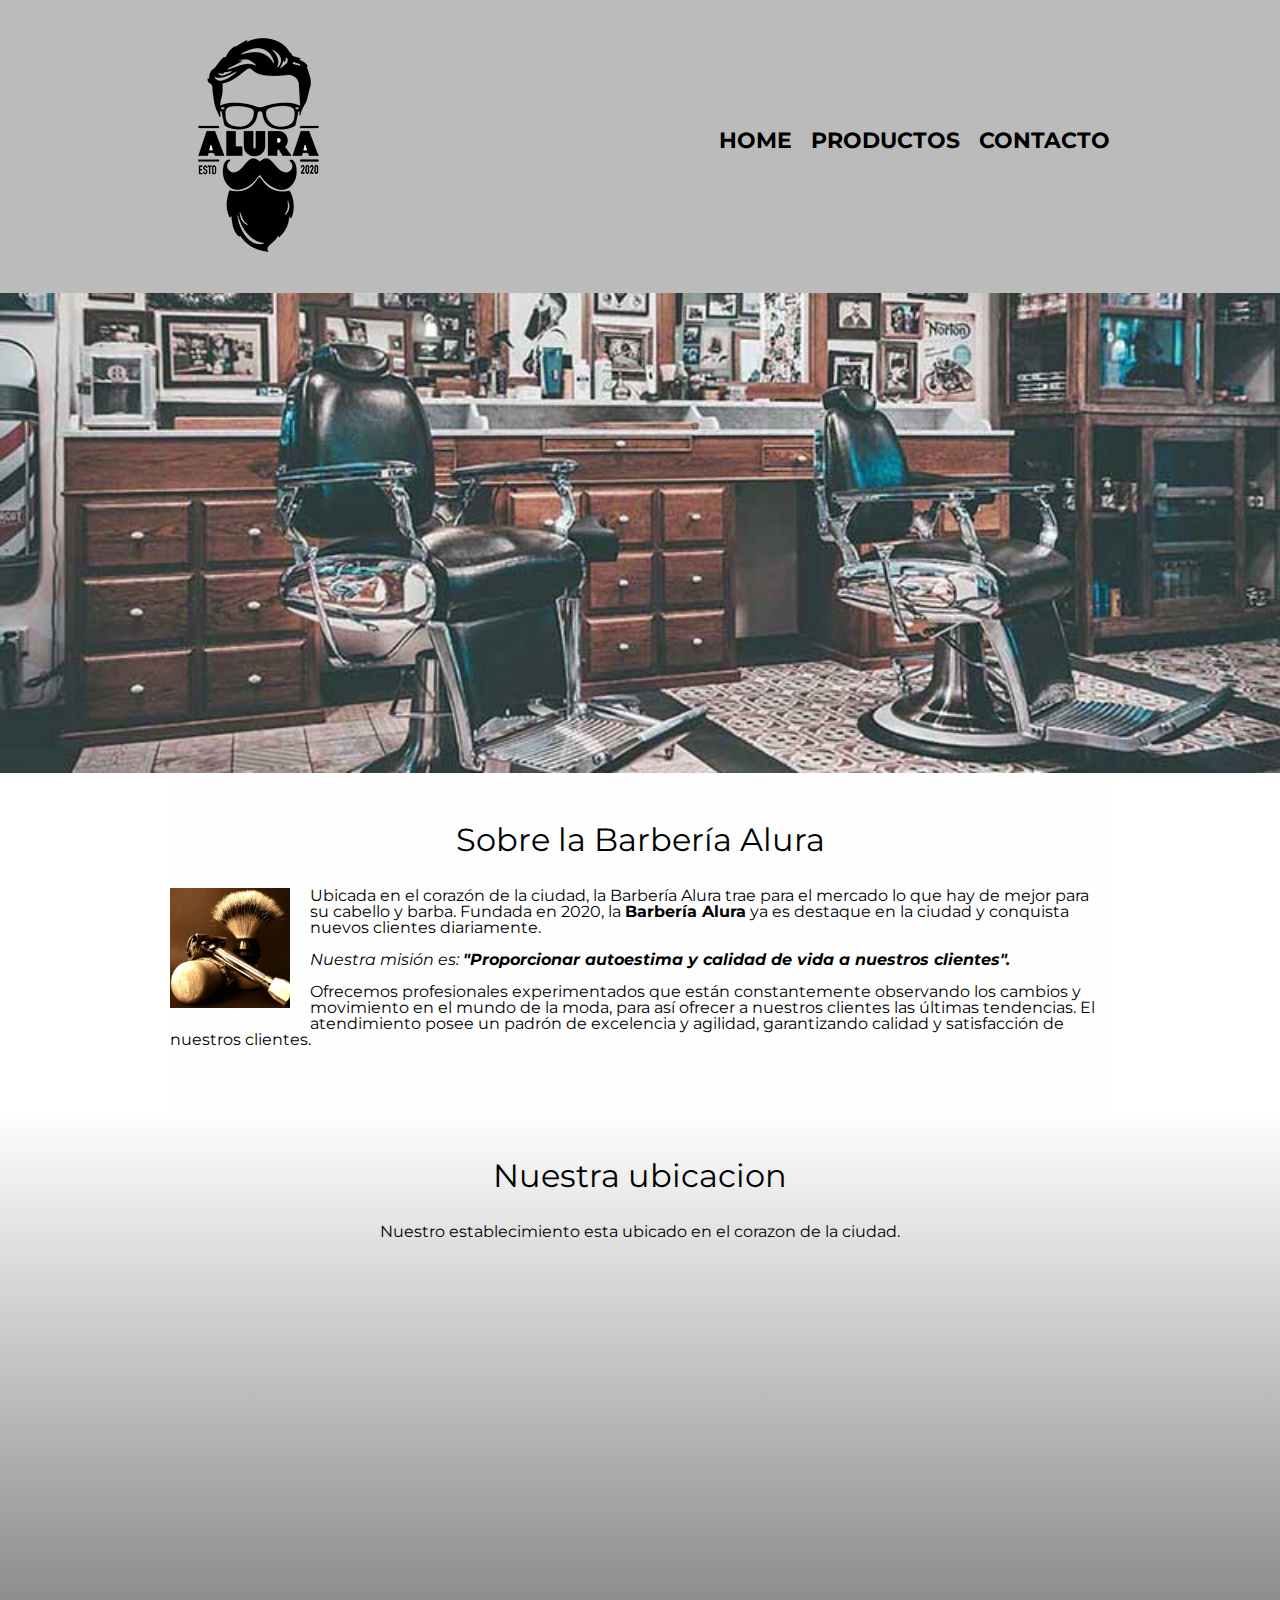
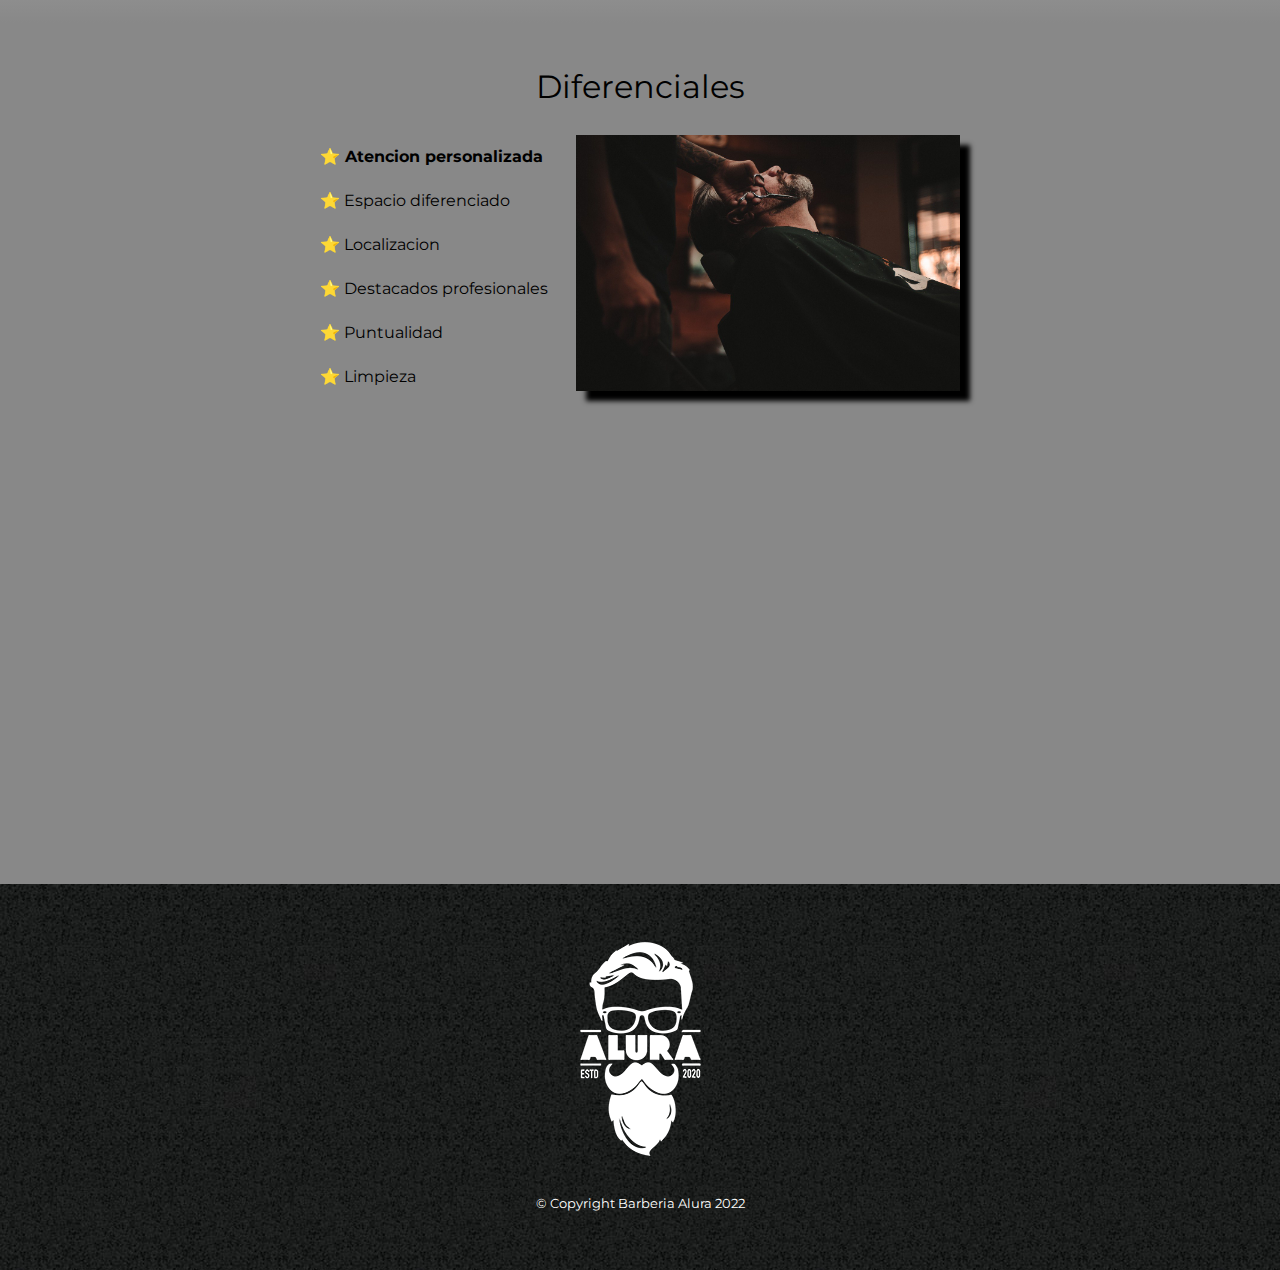
<file: index.html>
<!DOCTYPE html>
<html lang="es">
  <head>
      <meta charset="UTF-8">
      <meta name="viewport" content="width=device-width">
      <meta http-equiv="X-UA-Compatible" content="IE=edge">
      <link rel="stylesheet" href="reset.css"> 
      <link rel="stylesheet" href="styles.css">
      <link rel="preconnect" href="https://fonts.googleapis.com">
      <link rel="preconnect" href="https://fonts.gstatic.com" crossorigin>
      <link href="https://fonts.googleapis.com/css2?family=Montserrat:wght@300&display=swap" rel="stylesheet">
      <title>HTML CSS - Curso Alura Oracle </title>
  </head>

  <body>

    <header>

      <div class='caja'>
        <h1><img src="imagenes/logo.png"></h1>
    
        <nav>
          <ul>
            <li><a href="index.html">Home</a></li>
            <li><a href="productos.html">Productos</a></li>
            <li><a href="contacto.html">Contacto</a></li>
          </ul>
        </nav>
      </div>
  
    </header>

    <img class="banner" src="banner/banner.jpg">

    <main>
      <section class="principal">
        <h2 class="titulo-ppal">Sobre la Barbería Alura</h2>

        <img class="utensilios" alt="utensilios de un barbero" src="imagenes/utensilios.jpg">

        <p>Ubicada en el corazón de la ciudad, la Barbería Alura trae para el mercado lo que hay de mejor para su cabello y barba. Fundada en 2020, la <strong>Barbería Alura</strong> ya es destaque en la ciudad y conquista nuevos clientes diariamente.</p>
    
        <p id="mision"><em>Nuestra misión es: <strong>"Proporcionar autoestima y calidad de vida a nuestros clientes".</strong></em></p>
    
        <p>Ofrecemos profesionales experimentados que están constantemente observando los cambios y movimiento en el mundo de la moda, para así ofrecer a nuestros clientes las últimas tendencias. El atendimiento posee un padrón de excelencia y agilidad, garantizando calidad y satisfacción de nuestros clientes.</p>

      </section>

      <section class="mapa">
        <h3 class="titulo-ppal">Nuestra ubicacion</h3>
        <p>Nuestro establecimiento esta ubicado en el corazon de la ciudad.</p>
        <div class="mapa-contenido">
          <iframe src="https://www.google.com/maps/embed?pb=!1m18!1m12!1m3!1d3656.4499774665355!2d-46.63452058542145!3d-23.588189868467822!2m3!1f0!2f0!3f0!3m2!1i1024!2i768!4f13.1!3m3!1m2!1s0x94ce5a2b2ed7f3a1%3A0xab35da2f5ca62674!2sCaelum%20-%20Education%20and%20Innovation!5e0!3m2!1sen!2sar!4v1649859494367!5m2!1sen!2sar" width="100%" height="300" style="border:0;" allowfullscreen="" loading="lazy" referrerpolicy="no-referrer-when-downgrade"></iframe>
        </div>
      </section>
  
      <section class="diferenciales">
  
        <h3 class="titulo-ppal">Diferenciales</h3>

        <div class="contenido-dif">
          <ul class="lista-dif">
            <li class="items">Atencion personalizada</li>
            <li class="items">Espacio diferenciado</li>
            <li class="items">Localizacion</li>
            <li class="items">Destacados profesionales</li>
            <li class="items">Puntualidad</li>
            <li class="items">Limpieza</li>

          </ul><img src="diferenciales/diferenciales.jpg" alt="barbero cortando la barba" class="imagen-dif">
        </div>
        <div class="video">
          <iframe width="auto" height="315" src="https://www.youtube.com/embed/r9lvNDkQhd4?start=8" title="YouTube video player" frameborder="0" allow="accelerometer; autoplay; clipboard-write; encrypted-media; gyroscope; picture-in-picture" allowfullscreen></iframe>
        </div>
        
      </section>

    </main>

    
    <footer>

    <img src="imagenes/logo-blanco.png">
    <p class="copyright">&copy Copyright Barberia Alura 2022</p>

    </footer>


  </body>
</html>
</file>
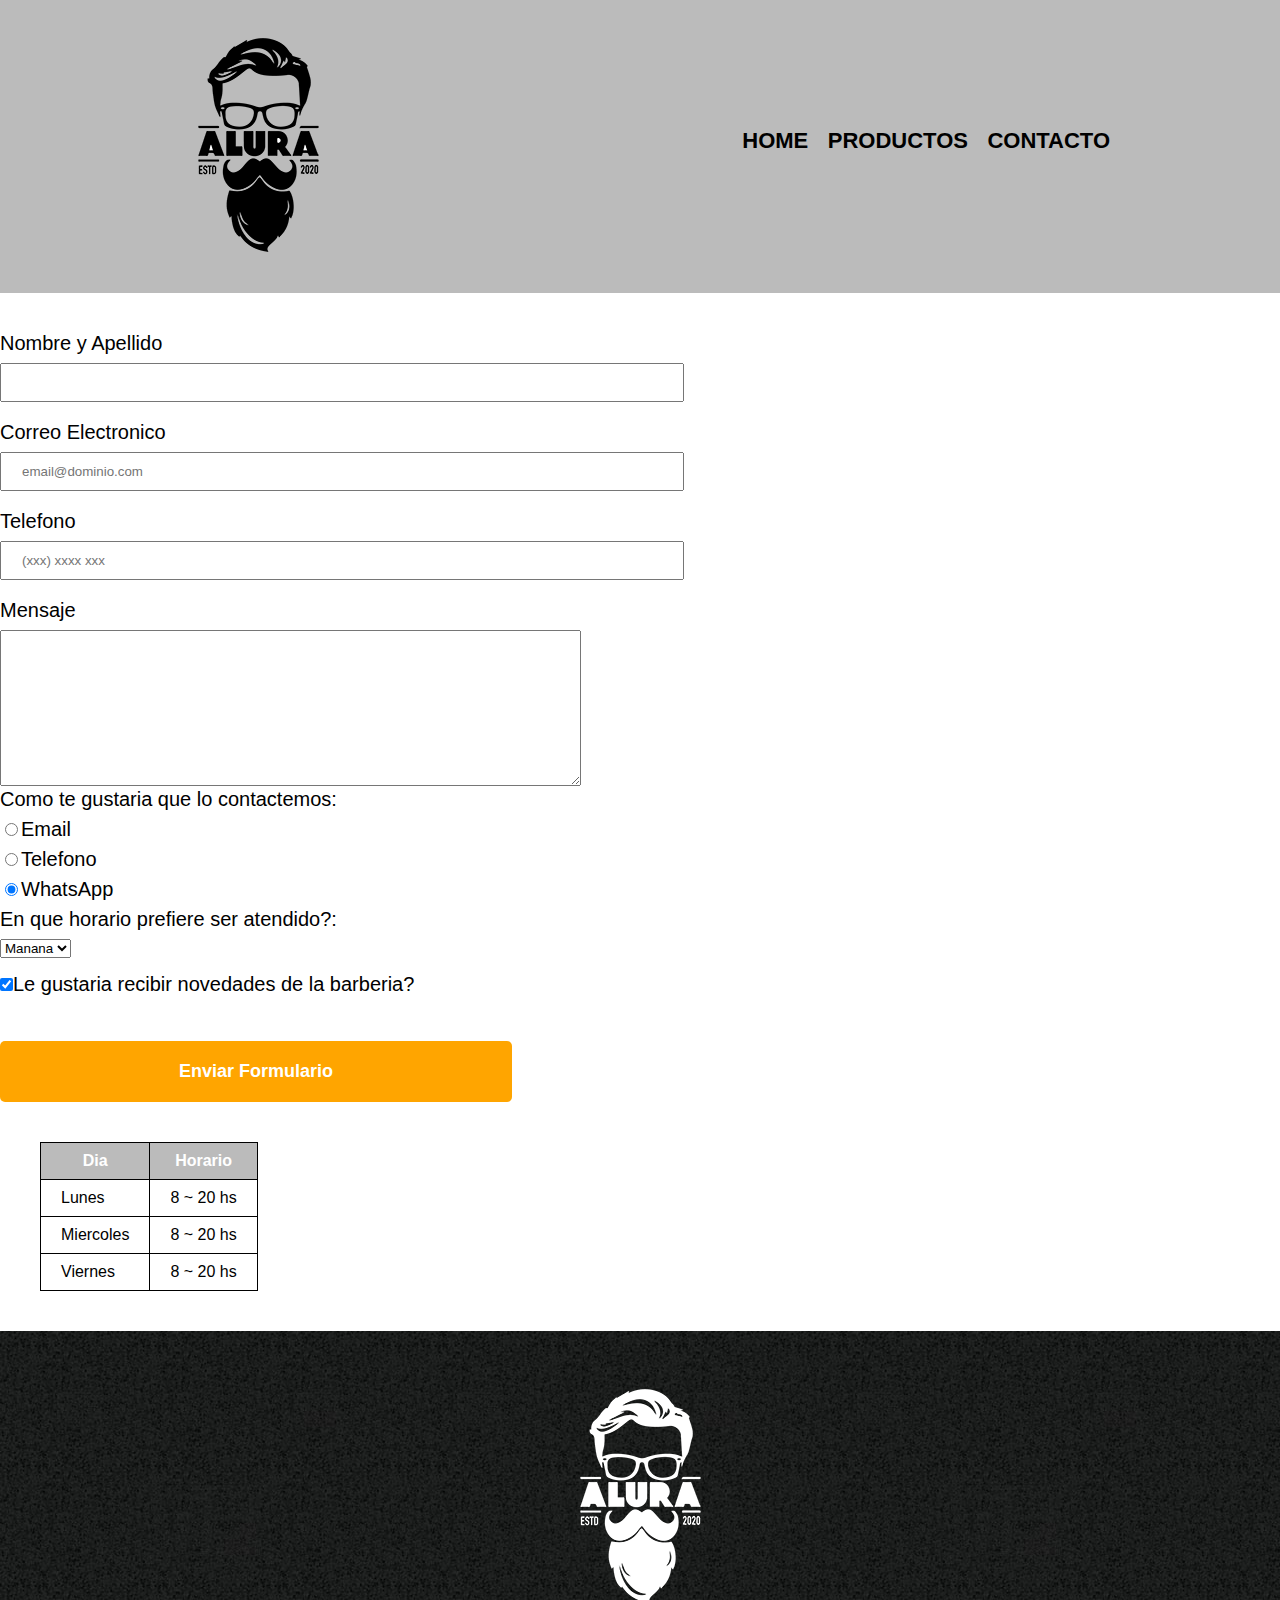
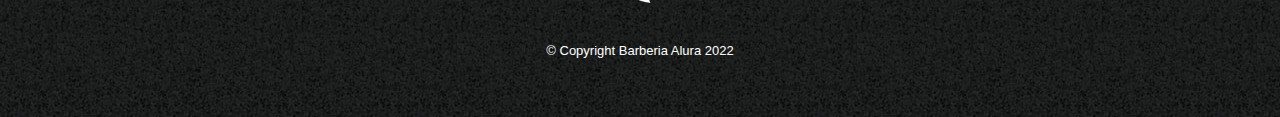
<file: contacto.html>
<!DOCTYPE html>
<html lang="es">
<head>
  <meta charset="UTF-8">
  <meta http-equiv="X-UA-Compatible" content="IE=edge">
  <meta name="viewport" content="width=device-width, initial-scale=1.0">
  <link rel="stylesheet" href="reset.css"> 
  <link rel="stylesheet" href="styles.css"> 
  <title>Contacto Barberia Alura</title>
</head>
<body>

  <header>

    <div class='caja'>
      <h1><img src="imagenes/logo.png" alt="logo barberia"></h1>
  
      <nav>
        <ul>
          <li><a href="index.html">Home</a></li>
          <li><a href="productos.html">Productos</a></li>
          <li><a href="contacto.html">Contacto</a></li>
        </ul>
      </nav>
    </div>

  </header>

  <main>

    <form>

      <label for="nombre">Nombre y Apellido</label>
      <input type="text" id="nombre" class="datos-personales" required>

      <label for="email">Correo Electronico</label>
      <input type="email" id="email" class="datos-personales" required placeholder="email@dominio.com">

      <label for="telefono">Telefono</label>
      <input type="tel" id="telefono" class="datos-personales" required placeholder="(xxx) xxxx xxx">

      <label for="mensaje">Mensaje</label>
      <textarea cols="70" rows="10" id="mensaje" required></textarea>

      <fieldset>
        <legend>Como te gustaria que lo contactemos:</legend>
        <label for="radio-email"><input type="radio" id="radio-email" value="email" name="contacto">Email</label>
        
  
        <label for="radio-telefono"><input type="radio" id="radio-telefono" value="telefono" name="contacto">Telefono</label>
        
  
        <label for="radio-whatsapp"><input type="radio" id="radio-whatsapp" value="whatsapp" name="contacto" checked>WhatsApp</label>
          
      </fieldset>

      <fieldset>
        <legend>En que horario prefiere ser atendido?:</legend>
        <select>
          <option>Manana</option>
          <option>Tarde</option>
          <option>Noche</option>
        </select>
      </fieldset>
      

      <label><input type="checkbox" class="checkbox" checked>Le gustaria recibir novedades de la barberia?</label>

      <input type="submit" value="Enviar Formulario" class="boton">

    </form>

    <table>
      <thead>
        <tr>
          <th>Dia</th>
          <th>Horario</th>
        </tr>
      </thead>

      <tbody>
        <tr>
          <td>Lunes</td>
          <td>8 ~ 20 hs</td>
        </tr>
        <tr>
          <td>Miercoles</td>
          <td>8 ~ 20 hs</td>
        </tr>
        <tr>
          <td>Viernes</td>
          <td>8 ~ 20 hs</td>
        </tr>
      </tbody>
      
   

    </table>


    
  </main>

  <footer>

    <img src="imagenes/logo-blanco.png" alt="logo barberia">
    <p class="copyright">&copy Copyright Barberia Alura 2022</p>

  </footer>

  
</body>
</html>
</file>
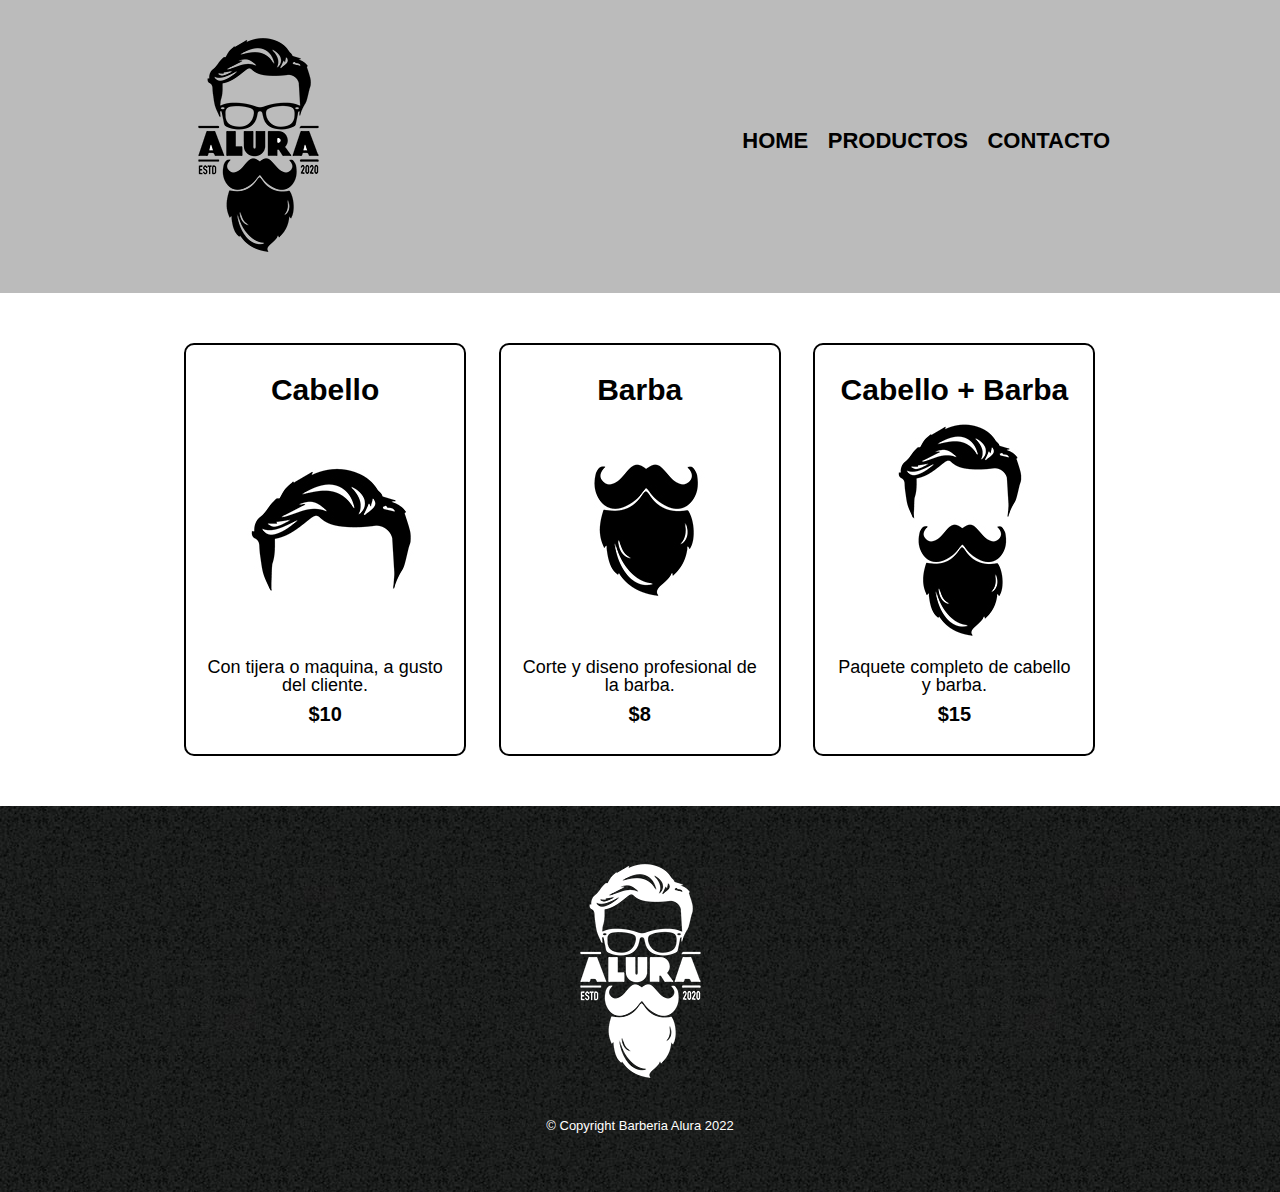
<file: productos.html>
<!DOCTYPE html>
<html lang="es">
<head>
  <meta charset="UTF-8">
  <meta name="viewport" content="width=device-width">
  <meta http-equiv="X-UA-Compatible" content="IE=edge">
  <link rel="stylesheet" href="reset.css"> 
  <link rel="stylesheet" href="styles.css"> 
  <title>Nuestros Productos</title>
</head>
<body>

  <header>

    <div class='caja'>
      <h1><img src="imagenes/logo.png"></h1>
  
      <nav>
        <ul>
          <li><a href="index.html">Home</a></li>
          <li><a href="productos.html">Productos</a></li>
          <li><a href="contacto.html">Contacto</a></li>
        </ul>
      </nav>
    </div>

  </header>

  <main>
    <ul class="productos">
      <li>
        <h2>Cabello</h2>
        <img src="imagenes/cabello.jpg">
        <p class="producto-descripcion">Con tijera o maquina, a gusto del cliente.</p>
        <p class="producto-precio">$10</p>
      </li>
      <li>
        <h2>Barba</h2>
        <img src="imagenes/barba.jpg">
        <p class="producto-descripcion">Corte y diseno profesional de la barba.</p>
        <p class="producto-precio">$8</p>
      </li>
      <li>
        <h2>Cabello + Barba</h2>
        <img src="imagenes/cabello+barba.jpg">
        <p class="producto-descripcion">Paquete completo de cabello y barba.</p>
        <p class="producto-precio">$15</p>
      </li>
    </ul>
    
    
    

  </main>

  <footer>

    <img src="imagenes/logo-blanco.png">
    <p class="copyright">&copy Copyright Barberia Alura 2022</p>

  </footer>

  
</body>
</html>
</file>
<file: styles.css>
body{
  font-family: 'Montserrat', sans-serif;
}

header{
  background-color: #bbbbbb;
  padding: 20px;
}

.caja{
  width: 940px;
  position: relative;
  margin: 0 auto;
}

nav{
  position: absolute;
  top: 110px;
  right: 0;
}

nav li{
  display: inline;
  margin: 0 0 0 15px;

}

nav a{
  text-transform: uppercase;
  color: #000000;
  font-weight: bold;
  font-size: 22px;
  text-decoration: none;
}

nav a:hover{
  color: #c78c19;
  text-decoration: underline;
}

.productos{
  width: 940px;
  margin: 0 auto;
  padding: 50px;

}

.productos h2{
  font-size: 30px;
  font-weight: bold;
}
.productos li:hover h2{
  font-size: 40px;
}

.productos li{
  display: inline-block;
  text-align: center;
  width: 30%;
  vertical-align: top;
  margin: 0 1.5%;
  padding: 30px 20px;
  box-sizing: border-box;
  border: 2px solid black;
  border-radius: 10px;
}
.productos li:hover{
  border-color: #c78c19;
}
.productos li:active{
  border-color: #088c19;
}

.producto-descripcion{
  font-size: 18px;
}
.producto-precio{
  font-size: 20px;
  font-weight: bold;
  margin-top: 10px;
}

footer{
  text-align: center;
  background: url(imagenes/bg.jpg);
  padding: 40px;
}

.copyright{
  color: #ffffff;
  font-size: 13px;
  margin: 20px;
}


form{
  margin: 40px 0;
}

form label, form legend{
  display: block;
  font-size: 20px;
  margin: 0 0 10px;
}

.datos-personales{
  display: block;
  margin: 0 0 20px;
  padding: 10px 20px;
  width: 50%;
}

.checkbox{
  margin: 20px 0;
}
.boton{
  display: block;
  margin-top: 30px;
  width: 40%;
  padding: 20px 0;
  background: orange;
  font-weight: bold;
  font-size: 18px;
  color: white;
  border: none;
  border-radius: 5px;
  transition: 1s all;
  cursor: pointer;
}

.boton:hover{
  background: darkorange;
  transform: scale(1.3);
}

table{
  margin: 40px 40px;
}

thead{
  background-color: #bbbbbb;
  color: white;
  font-weight: bold;
}

td, th{
  border: 1px solid black;
  padding: 10px 20px;
}

/* CSS para index.html */

.banner{
  width: 100%;
}

.principal{
  padding: 3em 0;
  background: #fefefe;
  width: 940px;
  margin: 0 auto;
}

.titulo-ppal{
  font-size: 2em;
  text-align: center;
  margin: 0 0 1em;
  clear: left;

}

.principal p{
  margin: 0 0 1em;
}

.principal strong{
  font-weight: bold;
}
.principal em{
  font-style: italic;
}

.utensilios{
  width: 120px;
  float: left;
  margin: 0 20px 20px 0;
}

.mapa p{
  margin: 0 0 2em;
  text-align: center;
}

.mapa{
  padding: 3em 0;
  background: linear-gradient(#fefefe, #888888)
}
.mapa-contenido{
  width: 940px;
  margin: 0 auto;
}

.diferenciales{
  padding: 3em 0;
  background: #888888;
}

.contenido-dif{
  width: 640px;
  margin: 0 auto;
}
.lista-dif{
  width: 40%;
  display: inline-block;
  vertical-align: top;
}
.items{
  line-height: 2.75;
}
.items::before{
  content: '⭐   ';
}

.items:first-child{
  font-weight: bold;
}

.imagen-dif{
  width: 60%;
  transition: 400ms;
  box-shadow: 10px 10px 5px #000000;
  margin-bottom: 60px;
}
.imagen-dif:hover{
  opacity: 0.75;
}

.video{
  width: 560px;
  margin: 2em auto;
}

@media screen and (max-width: 480px){
  h1{
    text-align: center;
  }
  nav{
    position: static;
  }
  .caja, .principal, .mapa-contenido, .contenido-dif, .video, .productos li, .productos{
    width: auto;
  }
  .lista-dif, .imagen-dif{
    width: 100%;
  }
  #mensaje{
    width: 50%;
  }
}
</file>
